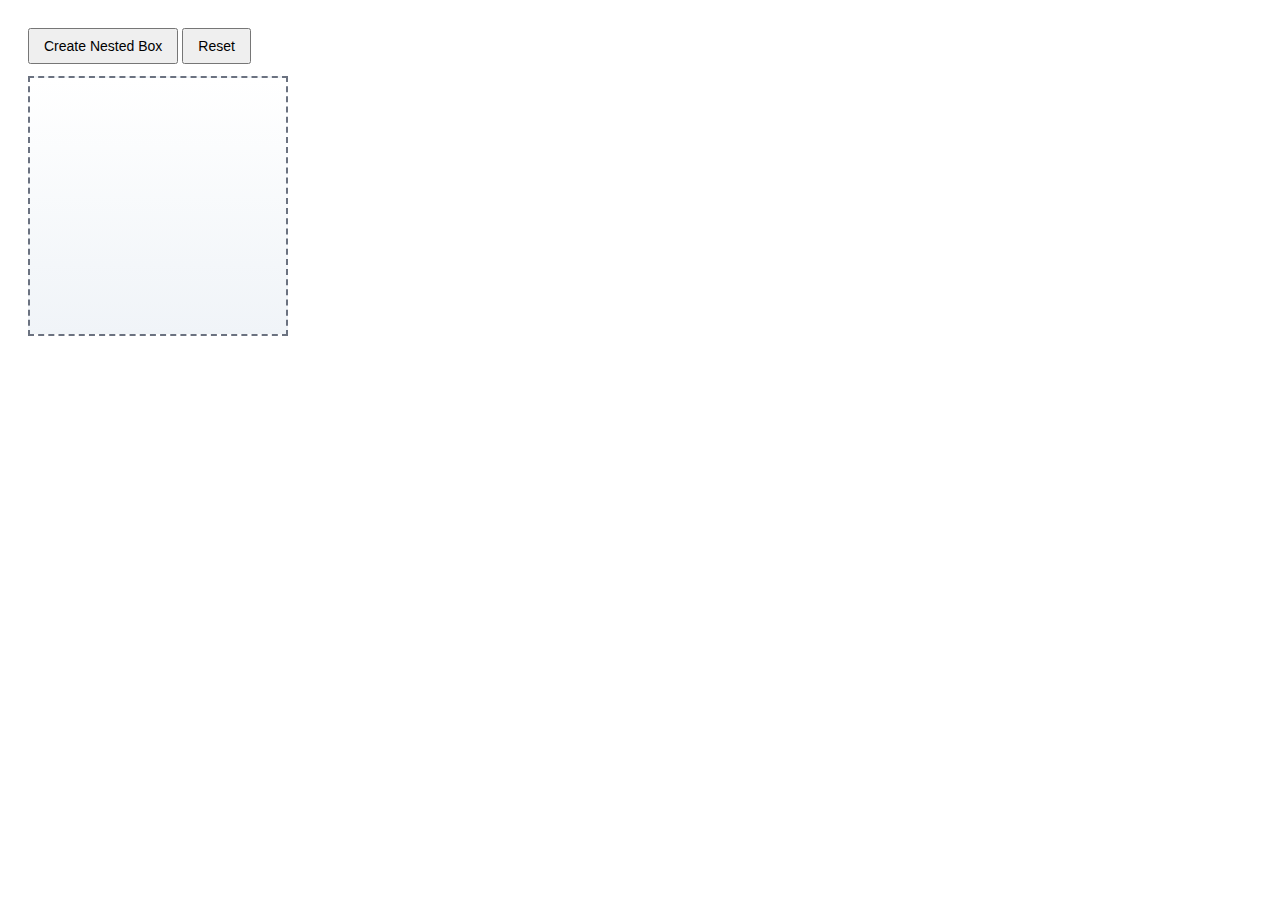
<file: week07/index.html>
<!DOCTYPE html>
<html lang="th"></html></html>
<head>
    <meta charset="utf-8" />
    <meta name="viewport" content="width=device-width,initial-scale=1" />
    <title>Nested Boxes 👿</title>
    <style>
        body {
            padding: 20px;
        }

        #controls {
            margin-bottom: 12px;
        }

        button {
            padding: 8px 14px;
            font-size: 14px;
            cursor: pointer;
        }

        #outer {
            width: 260px;
            height: 260px;
            border: 2px dashed #6b7280;
            background: linear-gradient(180deg,#fff,#f0f4f8);
            display: flex;
            align-items: center;
            justify-content: center;
            box-sizing: border-box;
            transition: width .18s ease, height .18s ease;
            overflow: visible;
            margin-top: 8px;
        }

        .box {
            box-sizing: border-box;
            border: 2px solid rgba(99,102,241,0.9);
            background: rgba(99,102,241,0.08);
            display: flex;
            align-items: center;
            justify-content: center;
            transition: all .18s ease;
            position: relative;
            box-shadow: 0 6px 12px rgba(15,23,42,0.04);
        }

        .label {
            font-size: 11px;
            color: #374151;
            background: rgba(255,255,255,0.85);
            padding: 2px 6px;
            border-radius: 8px;
            position: absolute;
            top: 6px;
            left: 6px;
            pointer-events: none;
        }
    </style>
</head>
<body>
    <div id="controls">
        <button id="createBtn">Create Nested Box</button>
        <button id="resetBtn">Reset</button>
    </div>

    <div id="outer"></div>

    <script>
        const outer = document.getElementById('outer');
        const createBtn = document.getElementById('createBtn');
        const resetBtn = document.getElementById('resetBtn');

        const CHILD_SCALE = 0.78;
        const OUTER_GROW_PX = -2;
        const MIN_SIZE_PX = 12;
        const MAX_DEPTH = 10;

        let currentParent = outer;
        let depth = 0;

        createBtn.addEventListener('click', () => {
            if (depth >= MAX_DEPTH) {
                createBtn.disabled = true;
                alert("max depth pls reset!")
                return;
            }

            const newOuterW = outer.clientWidth + OUTER_GROW_PX;
            const newOuterH = outer.clientHeight + OUTER_GROW_PX;
            outer.style.width = newOuterW + 'px';
            outer.style.height = newOuterH + 'px';

            const parentRect = currentParent.getBoundingClientRect();
            const childW = Math.max(MIN_SIZE_PX, Math.round(parentRect.width * CHILD_SCALE));
            const childH = Math.max(MIN_SIZE_PX, Math.round(parentRect.height * CHILD_SCALE));

            const box = document.createElement('div');
            box.className = 'box';
            box.style.width = childW + 'px';
            box.style.height = childH + 'px';
            box.style.margin = 'auto';

            const label = document.createElement('div');
            label.className = 'label';
            depth += 1;
            label.textContent = '#' + depth;
            box.appendChild(label);

            currentParent.appendChild(box);
            currentParent = box;
        });

        resetBtn.addEventListener('click', () => {
            outer.style.width = '';
            outer.style.height = '';
            outer.innerHTML = '';
            currentParent = outer;
            depth = 0;
            createBtn.disabled = false;
        });
    </script>
</body>
</html>
</file>
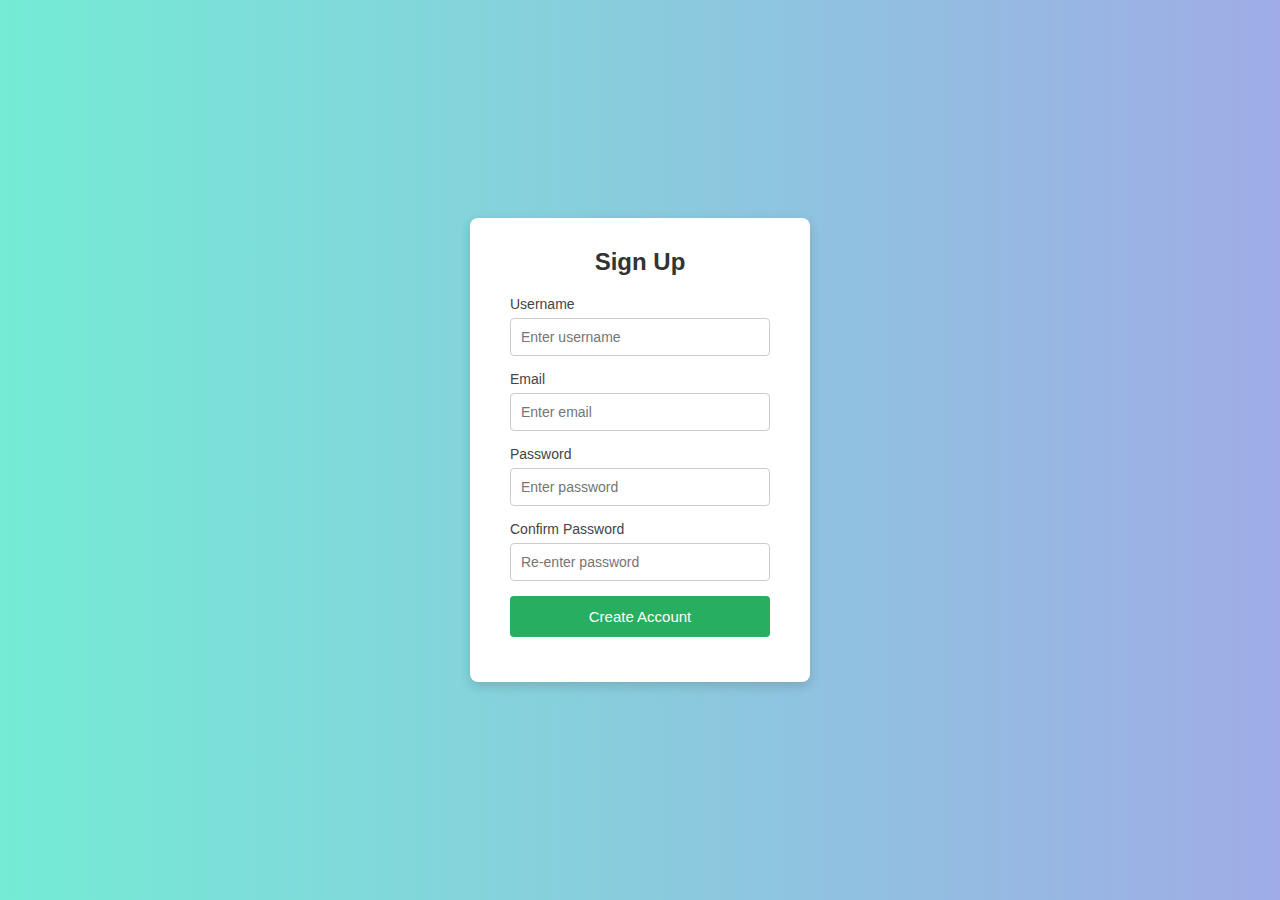
<file: week09/practice-01/index.html>
<!DOCTYPE html>
<html lang="en">
  <head>
    <meta charset="UTF-8" />
    <meta name="viewport" content="width=device-width, initial-scale=1.0" />
    <title>Sign Up Form</title>
    <link rel="stylesheet" href="style.css" />
  </head>
  <body>
    <form action="#" method="post">
      <h2>Sign Up</h2>

      <label for="username">Username</label>
      <input
        type="text"
        id="username"
        name="username"
        placeholder="Enter username"
      />

      <label for="email">Email</label>
      <input type="email" id="email" name="email" placeholder="Enter email" />

      <label for="password">Password</label>
      <input
        type="password"
        id="password"
        name="password"
        placeholder="Enter password"
      />

      <label for="confirm-password">Confirm Password</label>
      <input
        type="password"
        id="confirm-password"
        name="confirm-password"
        placeholder="Re-enter password"
      />

      <button id="submit" type="submit">Create Account</button>
      <p></p>
    </form>

    <script src="./main.js"></script>
  </body>
</html>
</file>
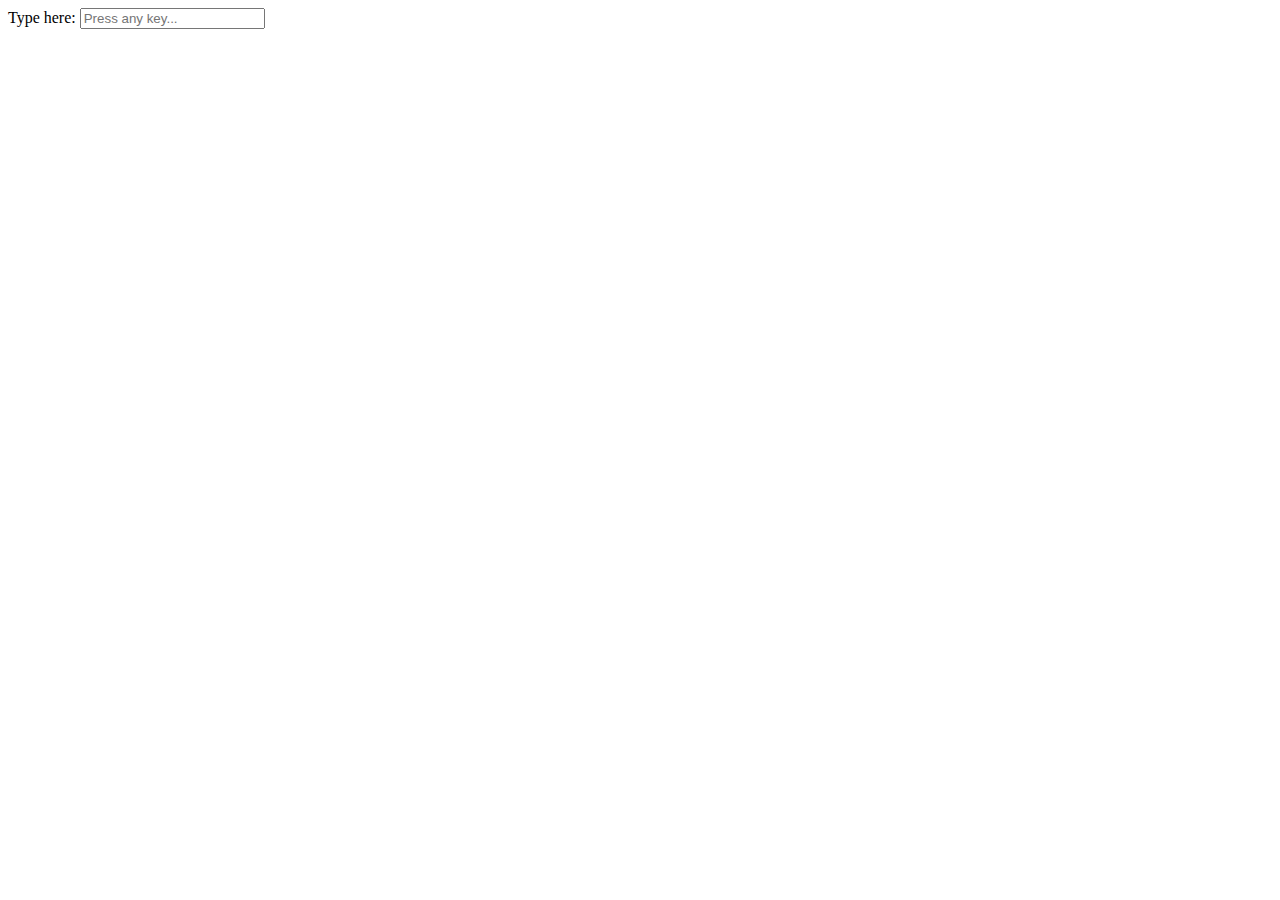
<file: week09/practice-02/index.html>
<!DOCTYPE html>
<html lang="en">
  <head>
    <meta charset="UTF-8" />
    <meta name="viewport" content="width=device-width, initial-scale=1.0" />
    <title>KeyLog</title>
  </head>
  <body>
    <label for="keyInput">Type here:</label>
    <input type="text" id="keyInput" placeholder="Press any key..." />
    <div id="keyLog"></div>

    <script src="./main.js"></script>
  </body>
</html>
</file>
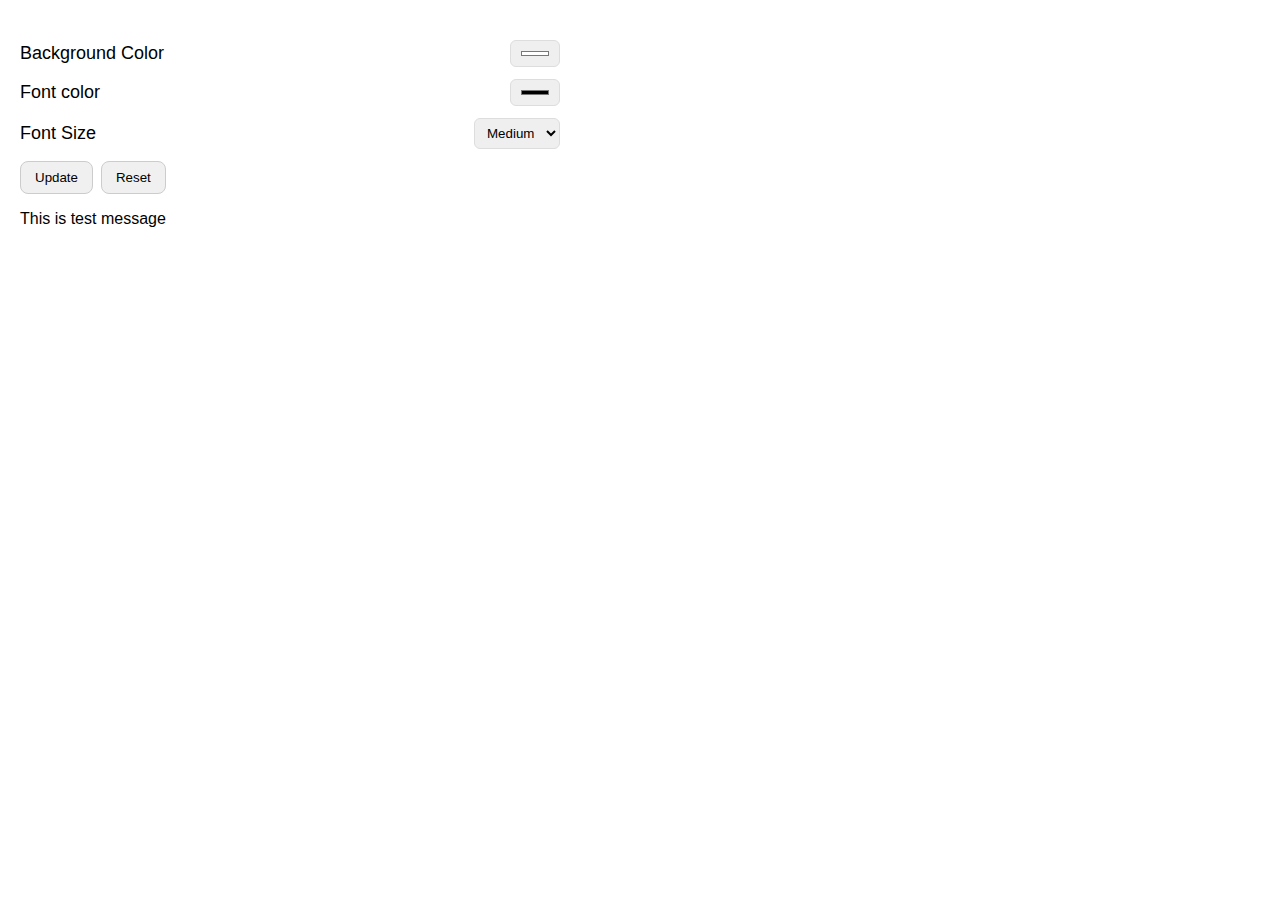
<file: week10/lab/index.html>
<!DOCTYPE html>
<html lang="th">
<head>
  <meta charset="utf-8" />
  <meta name="viewport" content="width=device-width, initial-scale=1" />
  <title>Customize Page</title>
  <link rel="stylesheet" href="style.css" />
</head>
<body>
  <main class="container">

    <section class="content">

      <form id="settings-form">
        <label>
          Background Color
          <input type="color" id="bgColor" name="bgColor" value="#ffffff">
        </label>

        <label>
          Font color
          <input type="color" id="fontColor" name="fontColor" value="#000000">
        </label>

        <label>
          Font Size
          <select id="fontSize" name="fontSize">
            <option value="14">Small</option>
            <option value="16" selected>Medium</option>
            <option value="20">Large</option>
          </select>
        </label>

        <div class="buttons">
          <button type="button" id="saveBtn">Update</button>
          <button type="button" id="resetBtn">Reset</button>
        </div>
      </form>

      <p>This is test message</p>

    </section>
  </main>

  <script src="main.js"></script>
</body>
</html>
</file>
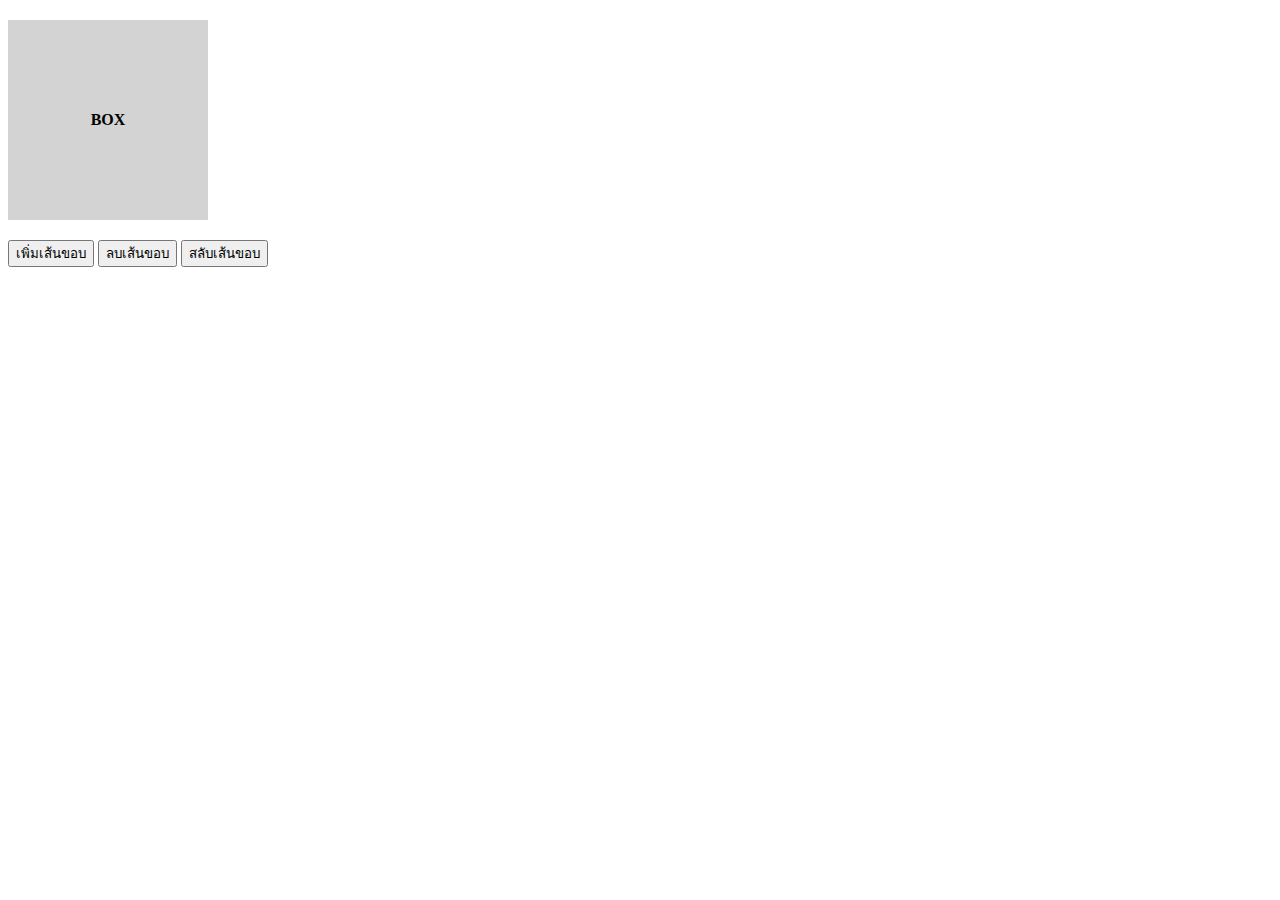
<file: week08/Practices-Chapter5/Practice-01/index.html>
<!DOCTYPE html>
<html lang="th">
  <head>
    <meta charset="UTF-8" />
    <title>Dataset Example</title>
    <style>
      #box {
        width: 200px;
        height: 200px;
        background: lightgray;
        display: flex;
        align-items: center;
        justify-content: center;
        margin: 20px 0;
        font-weight: bold;
        transition: all 0.3s;
      }

      .bordered {
        border: 5px solid black;
      }
    </style>
  </head>
  <body>
    <div id="box">BOX</div>

    <button id="add">เพิ่มเส้นขอบ</button>
    <button id="remove">ลบเส้นขอบ</button>
    <button id="toggle">สลับเส้นขอบ</button>

    <script src="main.js"></script>
  </body>
</html>
</file>
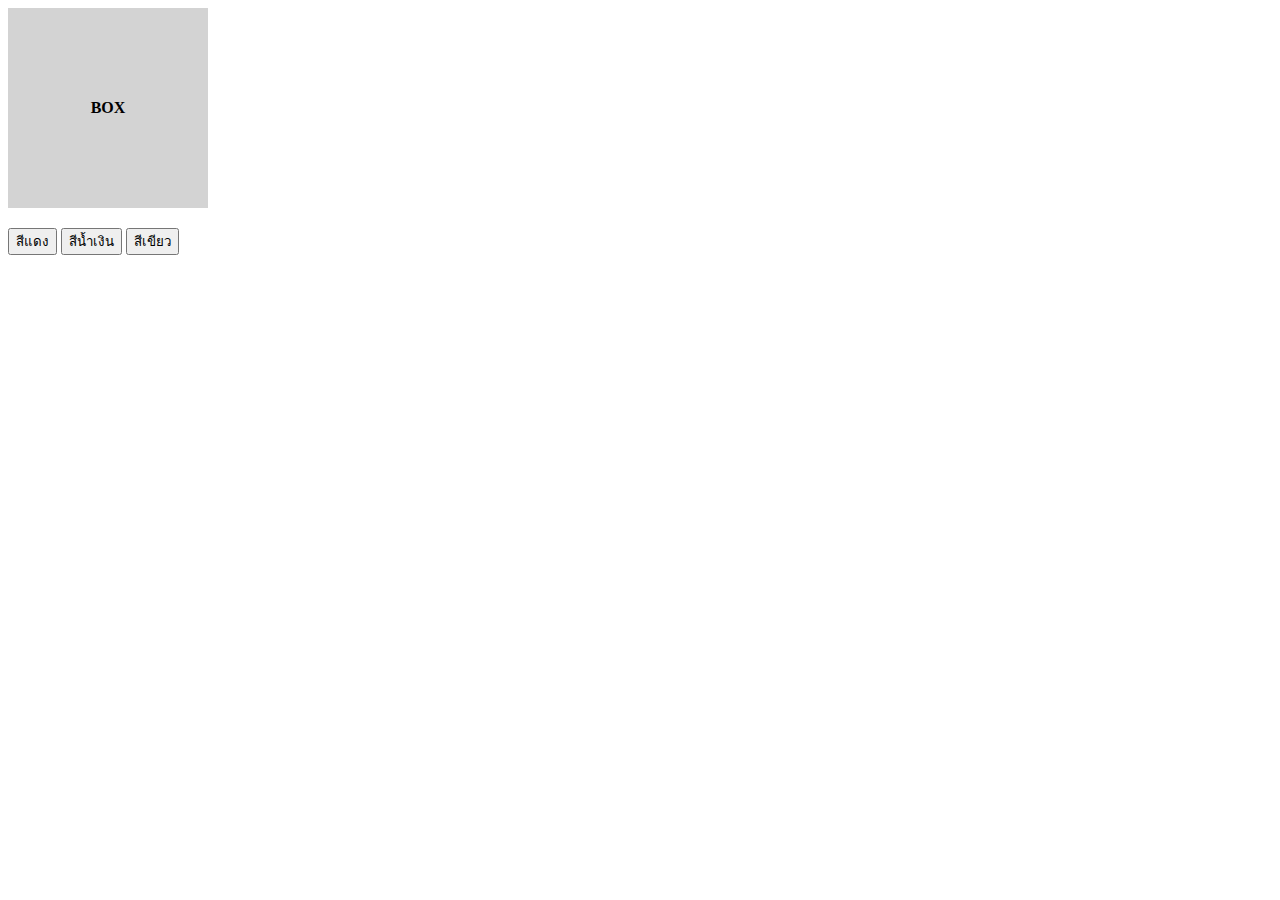
<file: week08/Practices-Chapter5/Practice-02/index.html>
<!DOCTYPE html>
<html lang="th">
  <head>
    <meta charset="UTF-8" />
    <title>Dataset Example</title>
    <style>
      #box {
        width: 200px;
        height: 200px;
        background: lightgray;
        display: flex;
        align-items: center;
        justify-content: center;
        margin-bottom: 20px;
        font-weight: bold;
      }
    </style>
  </head>
  <body>
    <div id="box">BOX</div>

    <button data-color="red">สีแดง</button>
    <button data-color="blue">สีน้ำเงิน</button>
    <button data-color="green">สีเขียว</button>

    <script src="main.js"></script>
  </body>
</html>
</file>
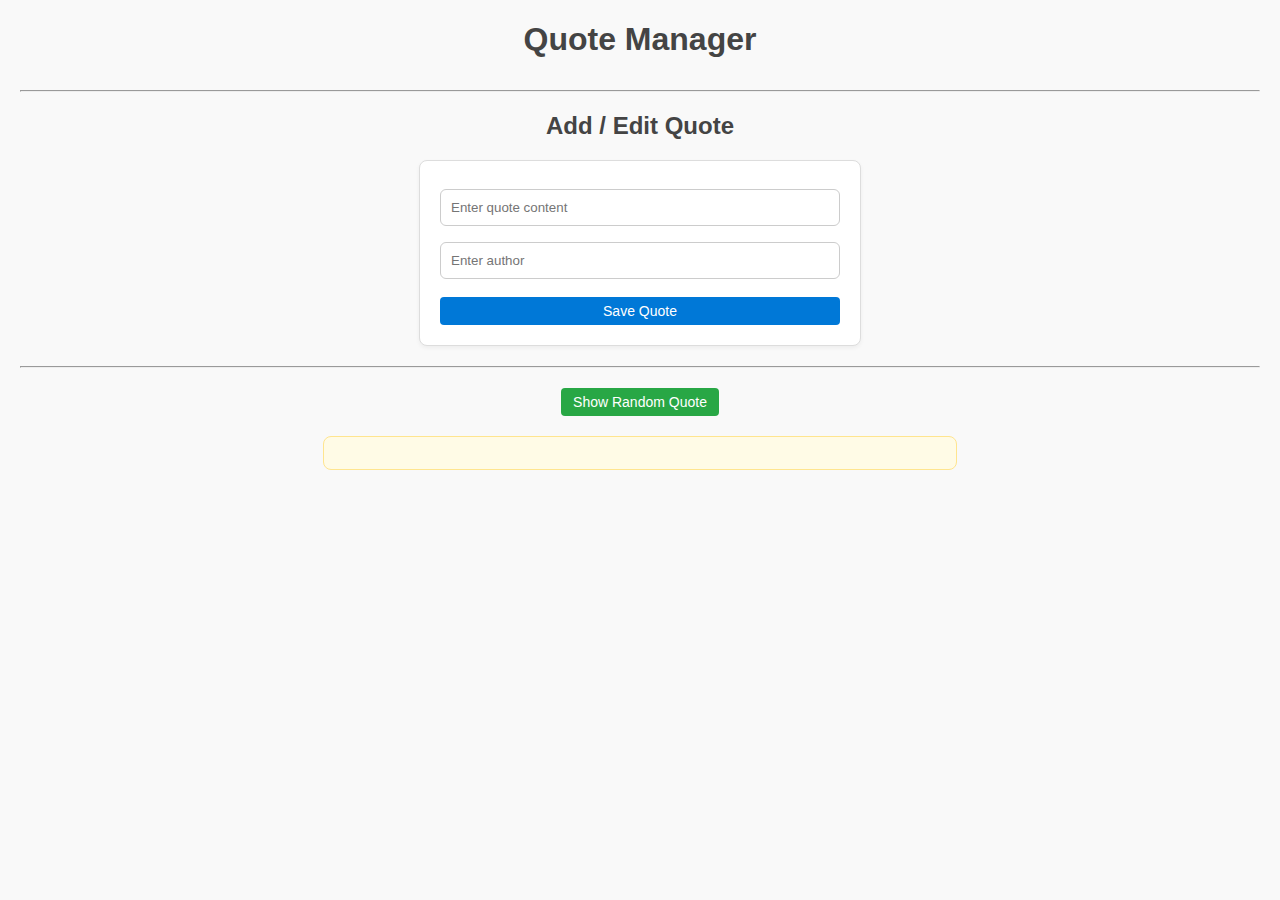
<file: week09/lesson3_events_Student/starter/index.html>
<!DOCTYPE html>
<html lang="en">
  <head>
    <meta charset="UTF-8" />
    <title>Quote Manager</title>
    <!-- Link to external stylesheet -->
    <link rel="stylesheet" href="style.css" />
  </head>
  <body>
    <h1>Quote Manager</h1>
    <section id="quote-list">
      <!-- Quotes will be rendered here -->
    </section>

    <hr />

    <h2>Add / Edit Quote</h2>
    <form id="quoteForm">
      <input type="hidden" id="quoteId" />
      <input
        type="text"
        id="content"
        placeholder="Enter quote content"
        required
      />
      <input type="text" id="author" placeholder="Enter author" required />
      <button type="submit">Save Quote</button>
    </form>

    <hr />
    <button id="randomBtn">Show Random Quote</button>
    <div id="randomQuoteDisplay"></div>

    <script src="ui.js" type="module"></script>
  </body>
</html>
</file>
<file: week10/lab/style.css>
*{box-sizing:border-box}
body{
  margin:0;
  font-family: 'Helvetica Neue', Arial, sans-serif;
  background:#fff;
  color:#111;
}

.container{
  max-width:var(--max-width);
  margin:40px auto;
  display:flex;
  gap:32px;
  padding:0 20px;
  align-items:flex-start;
}

.content{
  flex:1;
}

.content h1{
  font-size:28px;
  margin:0 0 18px 0;
  line-height:1.2;
}

form#settings-form{
  display:flex;
  flex-direction:column;
  gap:12px;
  max-width:540px;
}

label{
  display:flex;
  align-items:center;
  justify-content:space-between;
  gap:12px;
  font-size:18px;
}

input[type="color"], select{
  padding:6px 8px;
  border:1px solid #ddd;
  border-radius:6px;
}

.buttons{
  display:flex;
  gap:8px;
}

button{
  padding:8px 14px;
  border-radius:8px;
  border:1px solid #ccc;
  background:#f0f0f0;
  cursor:pointer;
}

@media (max-width:720px){
  .container{padding:0 12px;gap:18px}
  .accent{width:40px}
  .accent .bar{height:40px}
}
</file>
<file: week09/lesson3_events_Student/starter/style.css>
/* General layout */
body {
  font-family: Arial, sans-serif;
  margin: 20px;
  background: #f9f9f9;
  color: #333;
}

h1,
h2 {
  text-align: center;
  color: #444;
}

/* Quote list container */
#quote-list {
  max-width: 700px;
  margin: 10px auto;
  display: flex;
  flex-direction: column;
  gap: 10px;
}

/* Single quote card */
#quote-list > div {
  padding: 3px 16px;
  margin: 3px 0;
  background: #fff;
  border-radius: 8px;
  border: 1px solid #ddd;
  box-shadow: 0 2px 4px rgba(0, 0, 0, 0.05);
  display: flex;
  gap: 5px;
  align-items: center;
}
#quote-list p:first-child {
  font-weight: 800;
  font-style: italic;
}
#quote-list p:first-child::before {
  content: open-quote;
}

#quote-list p:first-child::after {
  content: close-quote;
}
/* Buttons group */
button {
  padding: 6px 12px;
  border: none;
  border-radius: 4px;
  cursor: pointer;
  color: white;
  transition: background 0.2s ease;
  font-size: 14px;
}

button.edit-btn {
  background-color: #3498db;
}

button.delete-btn {
  background-color: #e74c3c;
}

button.edit-btn:hover {
  background-color: #2c80b4;
}

button.delete-btn:hover {
  background-color: #b82e3a;
}

/* Random button */
#randomBtn {
  display: block;
  margin: 20px auto;
  background-color: #28a745;
}

#randomBtn:hover {
  background-color: #1e7e34;
}

/* Form */
form {
  max-width: 400px;
  margin: 20px auto;
  padding: 20px;
  background: #fff;
  border-radius: 8px;
  border: 1px solid #ddd;
  box-shadow: 0 2px 4px rgba(0, 0, 0, 0.05);
}

form input[type='text'] {
  width: 100%;
  padding: 10px;
  margin: 8px 0;
  border: 1px solid #ccc;
  border-radius: 6px;
  box-sizing: border-box;
}

form button {
  width: 100%;
  margin-top: 10px;
  background-color: #0078d7;
}

form button:hover {
  background-color: #005fa3;
}

/* Random quote display */
#randomQuoteDisplay {
  max-width: 600px;
  margin: 20px auto;
  padding: 16px;
  background: #fffbe6;
  border: 1px solid #ffe58f;
  border-radius: 8px;
  font-style: italic;
  text-align: center;
}
</file>
<file: week09/practice-01/style.css>
/* Reset */
* {
  margin: 0;
  padding: 0;
  box-sizing: border-box;
}

/* Page background */
body {
  font-family: Arial, sans-serif;
  background: linear-gradient(to right, #74ebd5, #9face6);
  display: flex;
  justify-content: center;
  align-items: center;
  height: 100vh;
}

/* Form container */
form {
  background: #fff;
  padding: 30px 40px;
  border-radius: 8px;
  box-shadow: 0px 4px 12px rgba(0, 0, 0, 0.15);
  width: 340px;
}

/* Title */
form h2 {
  margin-bottom: 20px;
  text-align: center;
  color: #333;
}

/* Labels */
label {
  display: block;
  margin-bottom: 6px;
  font-size: 14px;
  color: #444;
}

/* Input fields */
input[type='text'],
input[type='password'],
input[type='email'] {
  width: 100%;
  padding: 10px;
  margin-bottom: 15px;
  border: 1px solid #ccc;
  border-radius: 4px;
  font-size: 14px;
}

/* Input focus effect */
input:focus {
  border-color: #3498db;
  outline: none;
  box-shadow: 0 0 5px rgba(52, 152, 219, 0.4);
}

/* Button */
button {
  width: 100%;
  padding: 12px;
  background: #27ae60;
  border: none;
  border-radius: 4px;
  color: #fff;
  font-size: 15px;
  cursor: pointer;
  transition: background 0.3s ease;
}

button:hover {
  background: #219150;
}

/* Feedback message */
p {
  margin-top: 15px;
  text-align: center;
  font-size: 14px;
}

/* Small text under form */
.small-text {
  margin-top: 15px;
  text-align: center;
  font-size: 13px;
  color: #666;
}

.small-text a {
  color: #3498db;
  text-decoration: none;
}

.small-text a:hover {
  text-decoration: underline;
}
</file>
